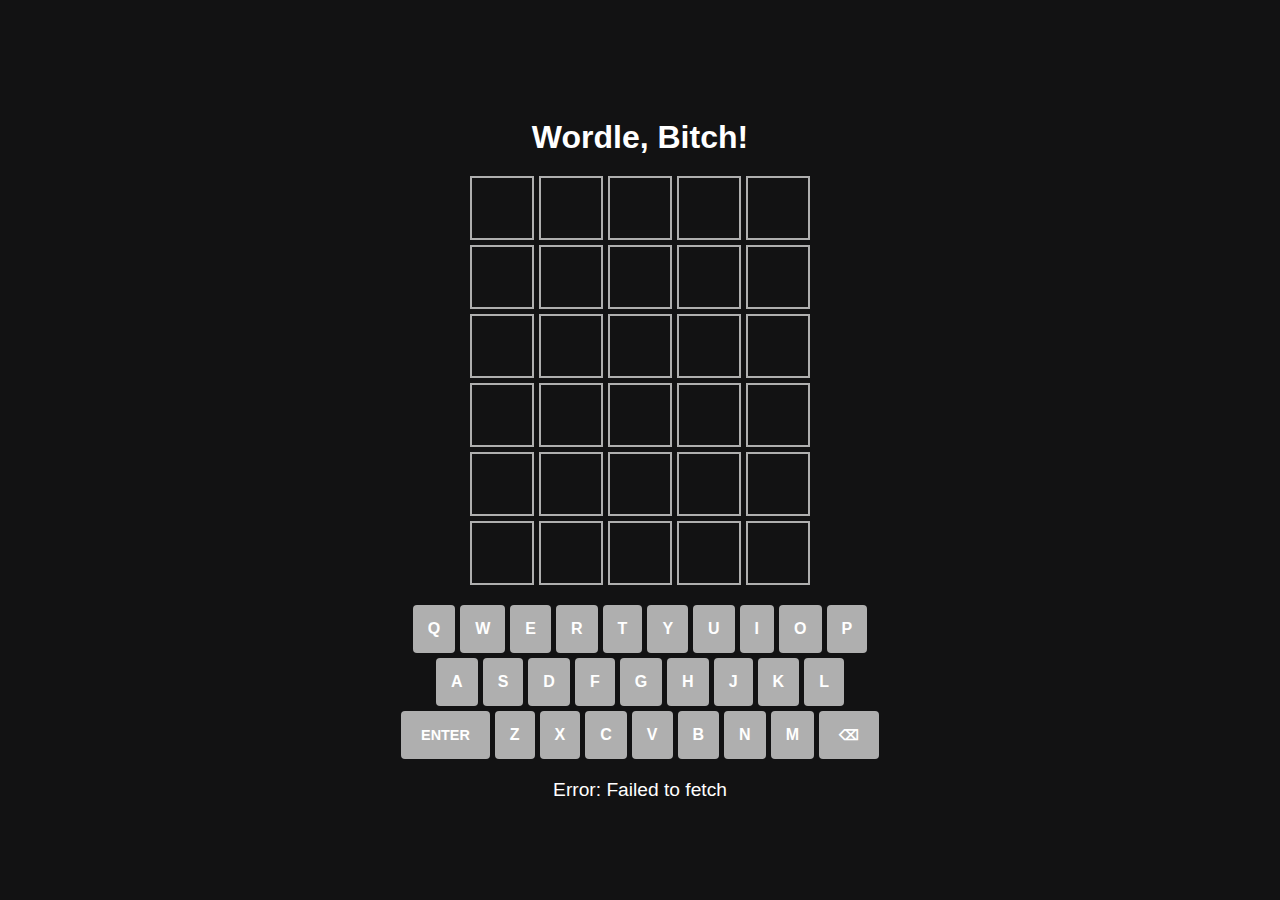
<file: index.html>
<!DOCTYPE html>
<html lang="en">
<head>
    <meta charset="UTF-8">
    <meta name="viewport" content="width=device-width, initial-scale=1.0">
    <title>Wordle Clone</title>
    <link rel="stylesheet" href="style.css">
</head>
<body>
    <div class="container">
        <h1>Wordle, Bitch!</h1>
        <div id="game-board">
            <!-- 6 rows of 5 cells each -->
            <div class="row" data-row="0">
                <div class="cell" data-col="0"></div>
                <div class="cell" data-col="1"></div>
                <div class="cell" data-col="2"></div>
                <div class="cell" data-col="3"></div>
                <div class="cell" data-col="4"></div>
            </div>
            <!-- Repeat for 5 more rows -->
            <div class="row" data-row="1">
                <div class="cell" data-col="0"></div>
                <div class="cell" data-col="1"></div>
                <div class="cell" data-col="2"></div>
                <div class="cell" data-col="3"></div>
                <div class="cell" data-col="4"></div>
            </div>
            <div class="row" data-row="2">
                <div class="cell" data-col="0"></div>
                <div class="cell" data-col="1"></div>
                <div class="cell" data-col="2"></div>
                <div class="cell" data-col="3"></div>
                <div class="cell" data-col="4"></div>
            </div>
            <div class="row" data-row="3">
                <div class="cell" data-col="0"></div>
                <div class="cell" data-col="1"></div>
                <div class="cell" data-col="2"></div>
                <div class="cell" data-col="3"></div>
                <div class="cell" data-col="4"></div>
            </div>
            <div class="row" data-row="4">
                <div class="cell" data-col="0"></div>
                <div class="cell" data-col="1"></div>
                <div class="cell" data-col="2"></div>
                <div class="cell" data-col="3"></div>
                <div class="cell" data-col="4"></div>
            </div>
            <div class="row" data-row="5">
                <div class="cell" data-col="0"></div>
                <div class="cell" data-col="1"></div>
                <div class="cell" data-col="2"></div>
                <div class="cell" data-col="3"></div>
                <div class="cell" data-col="4"></div>
            </div>
        </div>
        <div id="keyboard">
            <!-- First row -->
            <div class="keyboard-row">
                <button data-key="Q">Q</button>
                <button data-key="W">W</button>
                <button data-key="E">E</button>
                <button data-key="R">R</button>
                <button data-key="T">T</button>
                <button data-key="Y">Y</button>
                <button data-key="U">U</button>
                <button data-key="I">I</button>
                <button data-key="O">O</button>
                <button data-key="P">P</button>
            </div>
            <!-- Second row -->
            <div class="keyboard-row">
                <button data-key="A">A</button>
                <button data-key="S">S</button>
                <button data-key="D">D</button>
                <button data-key="F">F</button>
                <button data-key="G">G</button>
                <button data-key="H">H</button>
                <button data-key="J">J</button>
                <button data-key="K">K</button>
                <button data-key="L">L</button>
            </div>
            <!-- Third row -->
            <div class="keyboard-row">
                <button data-key="Enter">Enter</button>
                <button data-key="Z">Z</button>
                <button data-key="X">X</button>
                <button data-key="C">C</button>
                <button data-key="V">V</button>
                <button data-key="B">B</button>
                <button data-key="N">N</button>
                <button data-key="M">M</button>
                <button data-key="Backspace">⌫</button>
            </div>
        </div>
        <div id="message"></div>
    </div>
    <script src="script.js"></script>
</body>
</html>
</file>
<file: style.css>
:root {
    --correct: #6aaa64;
    --present: #c9b458;
    --absent: #787c7e;
    --absent-keyboard: #3a3a3c;
    --border: #afafaf;
    --text: #ffffff;
    --background: #121213;
}

body {
    font-family: Arial, sans-serif;
    background-color: var(--background);
    color: var(--text);
    margin: 0;
    padding: 0;
    display: flex;
    justify-content: center;
    align-items: center;
    height: 100vh;
}

.container {
    text-align: center;
    max-width: 500px;
    width: 100%;
    padding: 20px;
}

h1 {
    margin-bottom: 20px;
    font-size: 2rem;
}

#game-board {
    display: flex;
    flex-direction: column;
    gap: 5px;
    margin-bottom: 20px;
}

.row {
    display: flex;
    justify-content: center;
    gap: 5px;
}

.cell {
    width: 60px;
    height: 60px;
    border: 2px solid var(--border);
    display: flex;
    justify-content: center;
    align-items: center;
    font-size: 2rem;
    font-weight: bold;
    text-transform: uppercase;
    transition: background-color 0.3s ease;
}

.cell[data-state="correct"] {
    background-color: var(--correct);
    border-color: var(--correct);
    color: white;
}

.cell[data-state="present"] {
    background-color: var(--present);
    border-color: var(--present);
    color: white;
}

.cell[data-state="absent"] {
    background-color: var(--absent);
    border-color: var(--absent);
    color: white;
}

#keyboard {
    display: flex;
    flex-direction: column;
    gap: 5px;
    margin-top: 20px;
}

.keyboard-row {
    display: flex;
    justify-content: center;
    gap: 5px;
}

.keyboard-row button {
    padding: 15px;
    font-size: 1rem;
    font-weight: bold;
    text-transform: uppercase;
    border: none;
    border-radius: 4px;
    background-color: var(--border);
    color: var(--text);
    cursor: pointer;
    transition: background-color 0.2s ease;
}

.keyboard-row button:hover {
    background-color: #c0c4c8;
}

.keyboard-row button[data-state="correct"] {
    background-color: var(--correct);
    color: white;
}

.keyboard-row button[data-state="present"] {
    background-color: var(--present);
    color: white;
}

.keyboard-row button[data-state="absent"] {
    background-color: var(--absent-keyboard);
    color: white;
}

.keyboard-row button[data-key="Enter"],
.keyboard-row button[data-key="Backspace"] {
    padding: 15px 20px;
    font-size: 0.9rem;
}

#message {
    margin-top: 20px;
    font-size: 1.2rem;
    height: 24px;
}

@media (max-width: 500px) {
    .cell {
        width: 50px;
        height: 50px;
        font-size: 1.5rem;
    }
    
    .keyboard-row button {
        padding: 10px;
        font-size: 0.9rem;
    }
}
</file>
